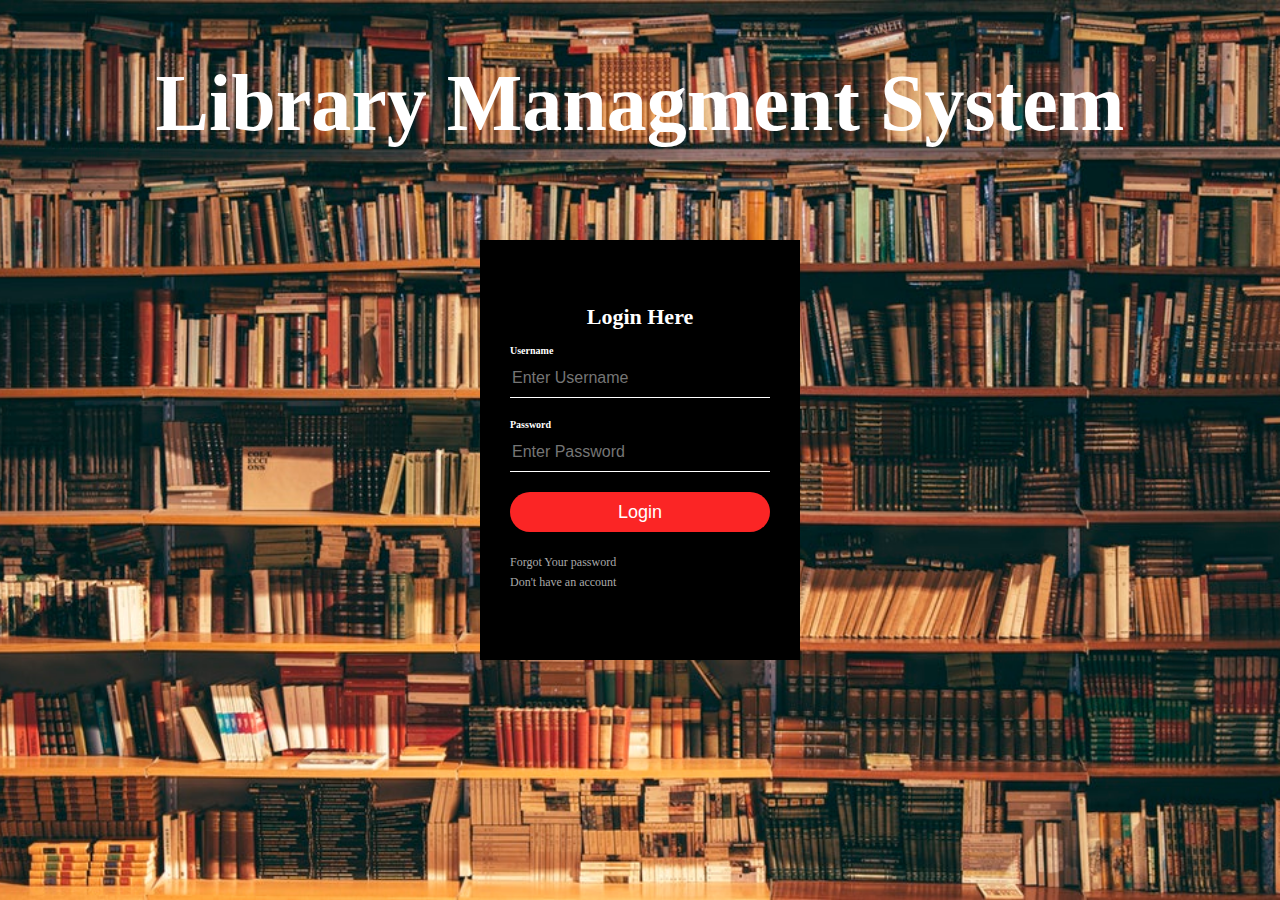
<file: index.html>
<html>
<head>
<title>Login Form</title>
	<link rel="stylesheet" type="text/css" href="style1.css">

</head>
<style type="text/css">
	body {
    background-image:url(31194.jpg);
	background-size:cover;
	font-family:verdana;
	font-size:10px;
	margin:0;
	line-height:14px;
	background-repeat:no-repeat;
    }
	h1{
		color:#fff;
		font-size:80px;
	}
	h2{
		margin:0;
	padding:0 0 20px;
		text-align:center;
		font-size:22px;
	}
</style>
<body>
<br>
<br>
<br>
<center><h1>Library Managment System</h1></center>
	<div class="loginbox">
		<h2>Login Here</h2>
		<form action="loginserv">
			<p>Username</p>
			<input type="text" name="uname" placeholder="Enter Username">
			<p>Password</p>
			<input type="password" name="pass" placeholder="Enter Password">
			<input type="submit" name="btn1" value="Login">
			<a href="forgotpass.html">Forgot Your password</a><br>
			<a href="register.html">Don't have an account</a>
		</form>
	
	</div>

</body>
</html>
</file>
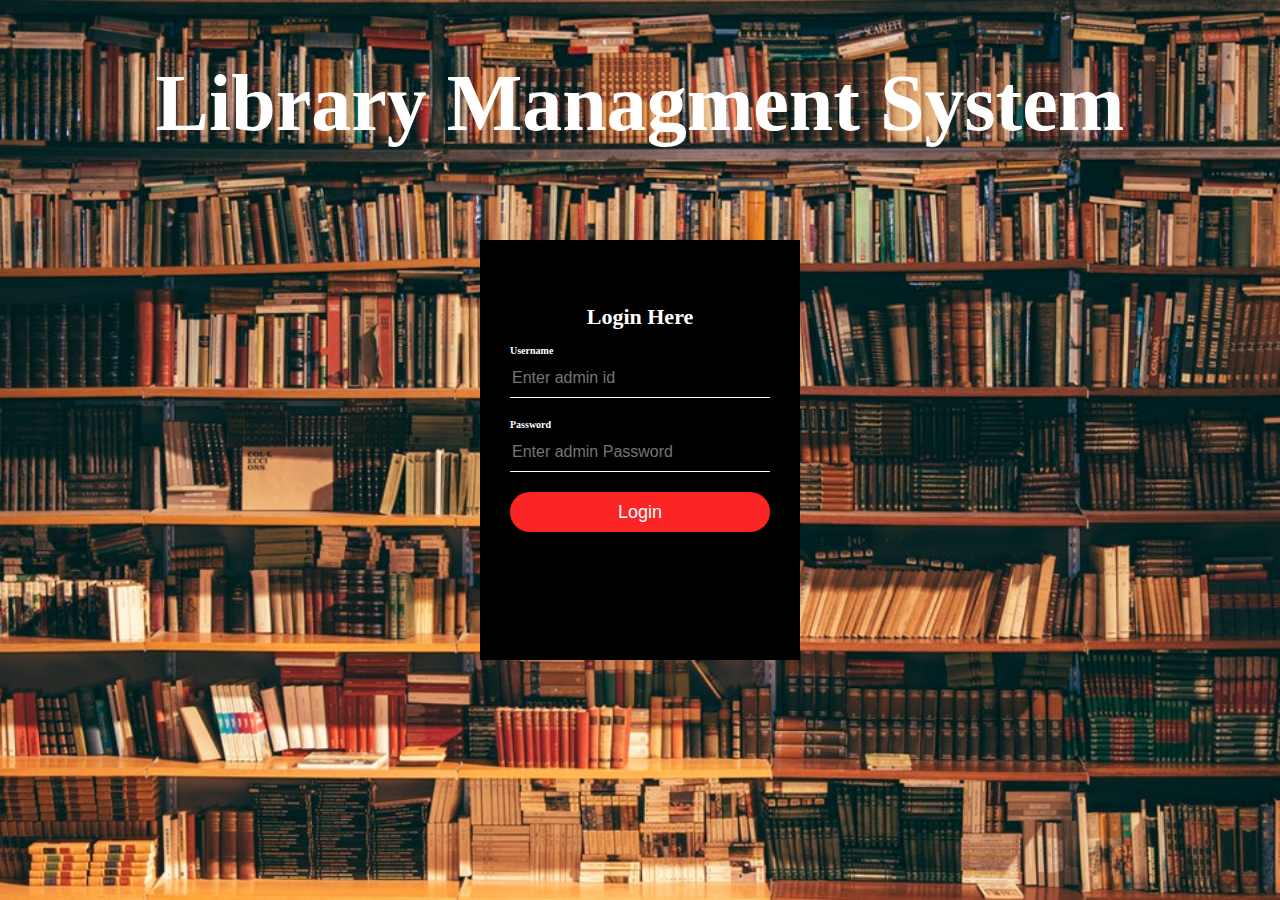
<file: admin.html>
<html>
<head>
<title>Login Form</title>
	<link rel="stylesheet" type="text/css" href="style1.css">

</head>
<style type="text/css">
	body {
    background-image:url(31194.jpg);
	background-size:cover;
	font-family:verdana;
	font-size:10px;
	margin:0;
	line-height:14px;
	background-repeat:no-repeat;
    }
	h1{
		color:#fff;
		font-size:80px;
	}
	h2{
		margin:0;
	padding:0 0 20px;
		text-align:center;
		font-size:22px;
	}
</style>
<body>
<br>
<br>
<br>
<center><h1>Library Managment System</h1></center>
	<div class="loginbox">
		<h2>Login Here</h2>
		<form action="adminlogin" method="post">
			<p>Username</p>
			<input type="text" name="uname" placeholder="Enter admin id">
			<p>Password</p>
			<input type="password" name="pass" placeholder="Enter admin Password">
			<input type="submit" name="btn1" value="Login">
		</form>
	
	</div>

</body>
</html>
</file>
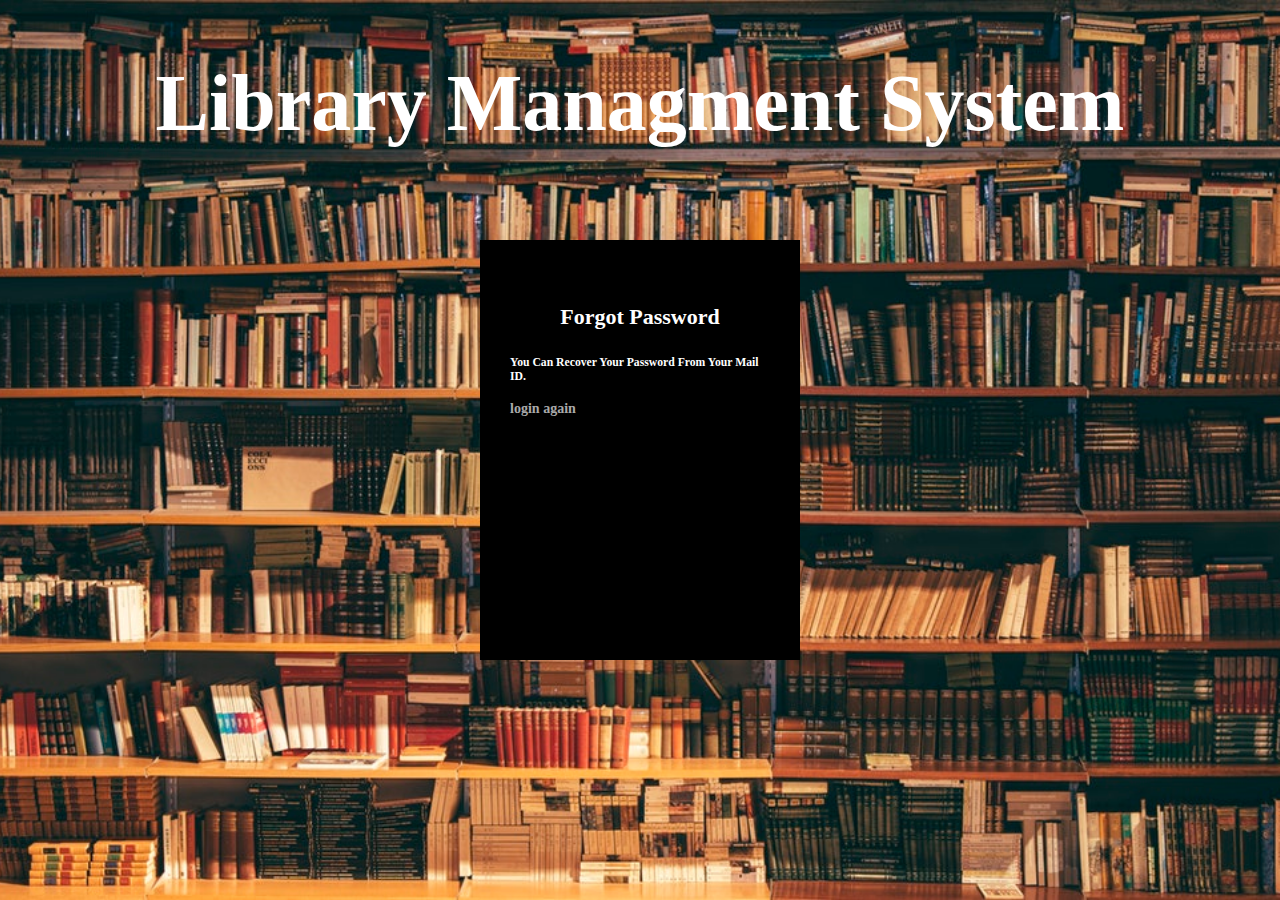
<file: forget.html>
<html>
<head>
<title>Login Form</title>
	<link rel="stylesheet" type="text/css" href="style1.css">

</head>
<style type="text/css">
	body {
    background-image:url(31194.jpg);
	background-size:cover;
	font-family:verdana;
	font-size:10px;
	margin:0;
	line-height:14px;
	background-repeat:no-repeat;
    }
	h1{
		color:#fff;
		font-size:80px;
	}
	h2{
		margin:0;
	padding:0 0 20px;
		text-align:center;
		font-size:22px;
	}
</style>
<body>
<br>
<br>
<br>
<center><h1>Library Managment System</h1></center>
	<div class="loginbox" >
		<h2>Forgot Password</h2>
		<h3> You Can Recover Your Password From Your Mail ID. </h3>
		<font color="red"
		>
		<a href="index.html"><h3>login again</h3></a>
		</font>
	</div>

</body>
</html>
</file>
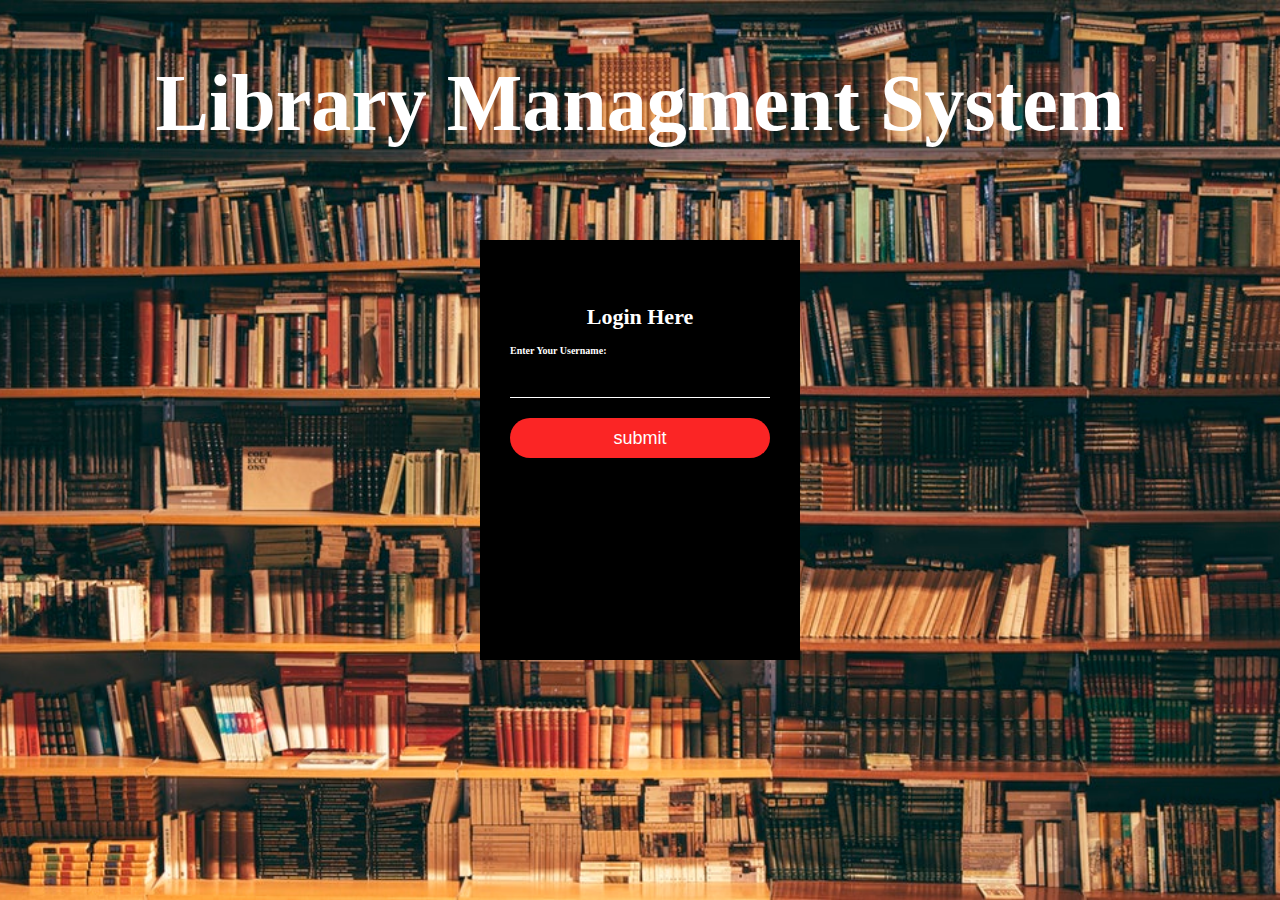
<file: forgotpass.html>
<html>
<head>
<title>Login Form</title>
	<link rel="stylesheet" type="text/css" href="style1.css">

</head>
<style type="text/css">
	body {
    background-image:url(31194.jpg);
	background-size:cover;
	font-family:verdana;
	font-size:10px;
	margin:0;
	line-height:14px;
	background-repeat:no-repeat;
    }
	h1{
		color:#fff;
		font-size:80px;
	}
	h2{
		margin:0;
	padding:0 0 20px;
		text-align:center;
		font-size:22px;
	}
</style>
<body>
<br>
<br>
<br>
<center><h1>Library Managment System</h1></center>
	<div class="loginbox" >
		<h2>Login Here</h2>
		<form action="servlet1" method="post" name="f12">
			<p>Enter Your Username:<input type="text" name=uname ></p>
			<input type="submit" value="submit">

		</form>
	
	</div>

</body>
</html>
</file>
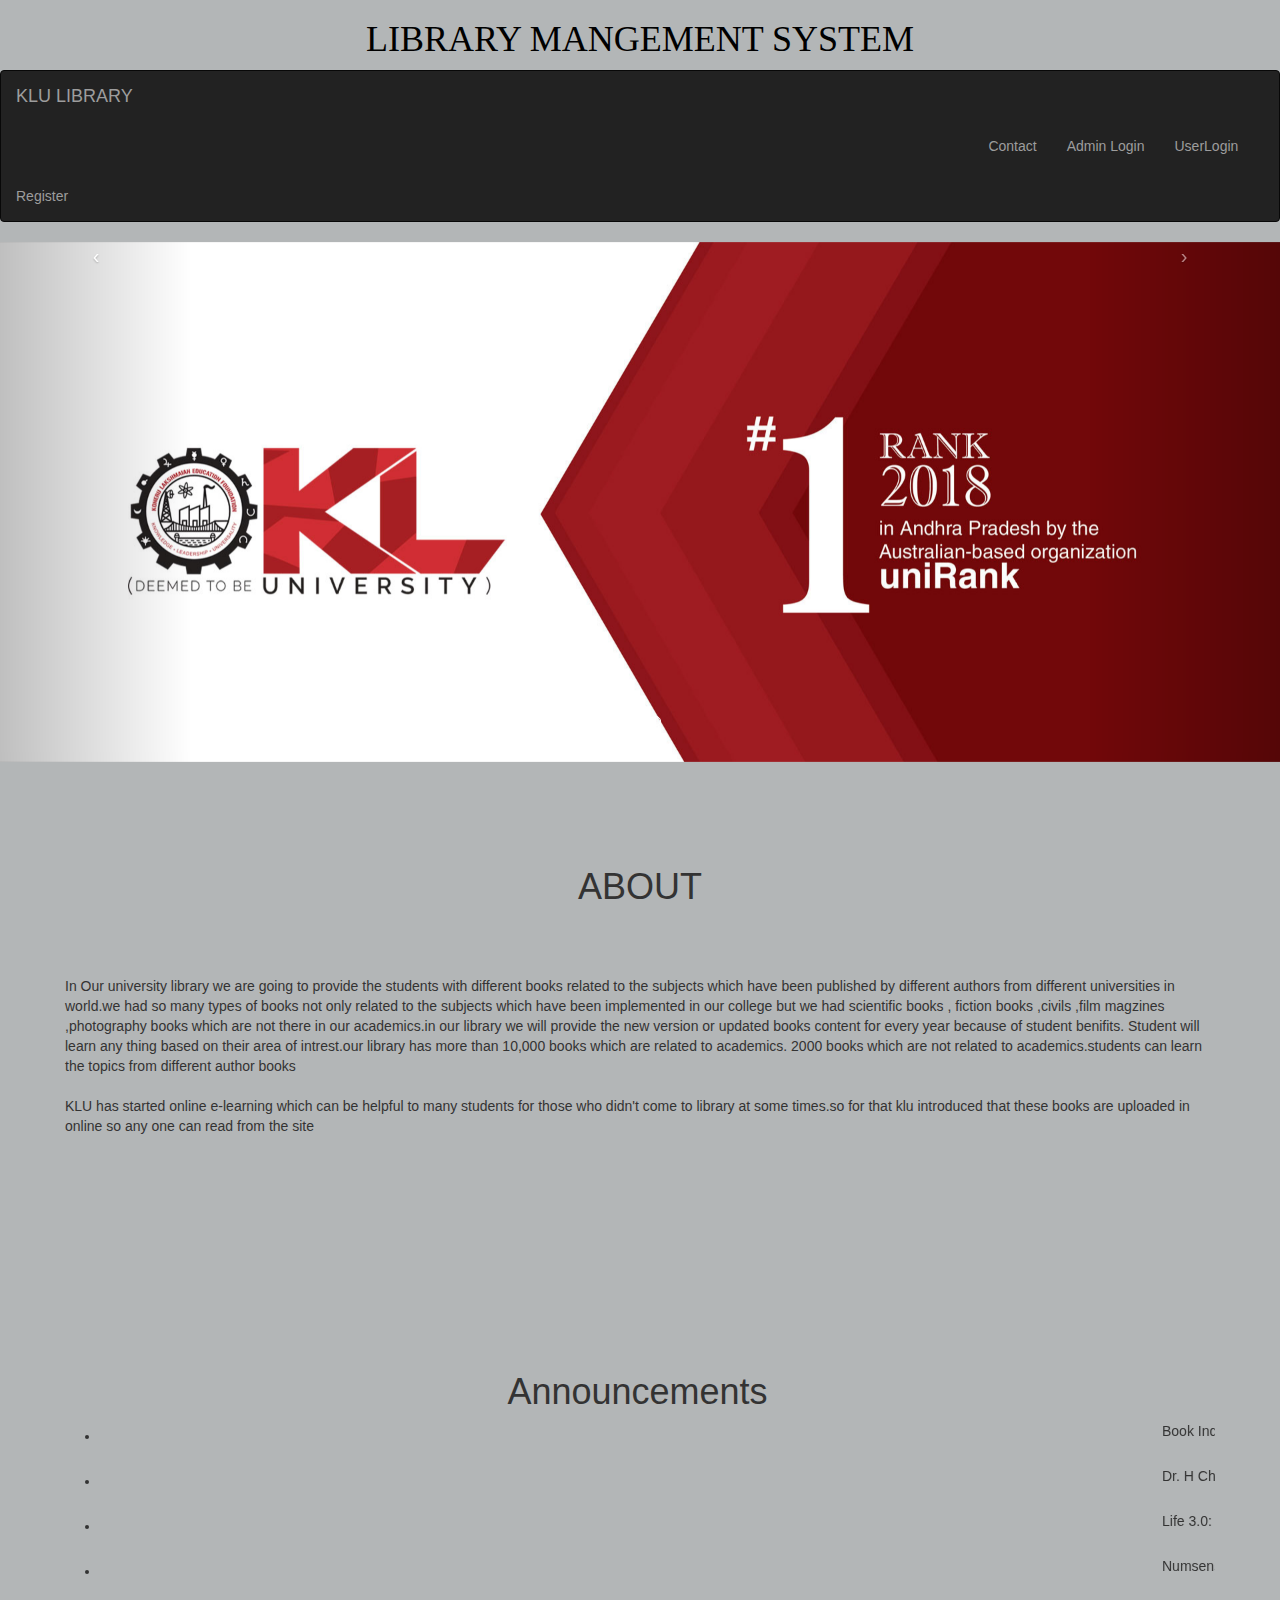
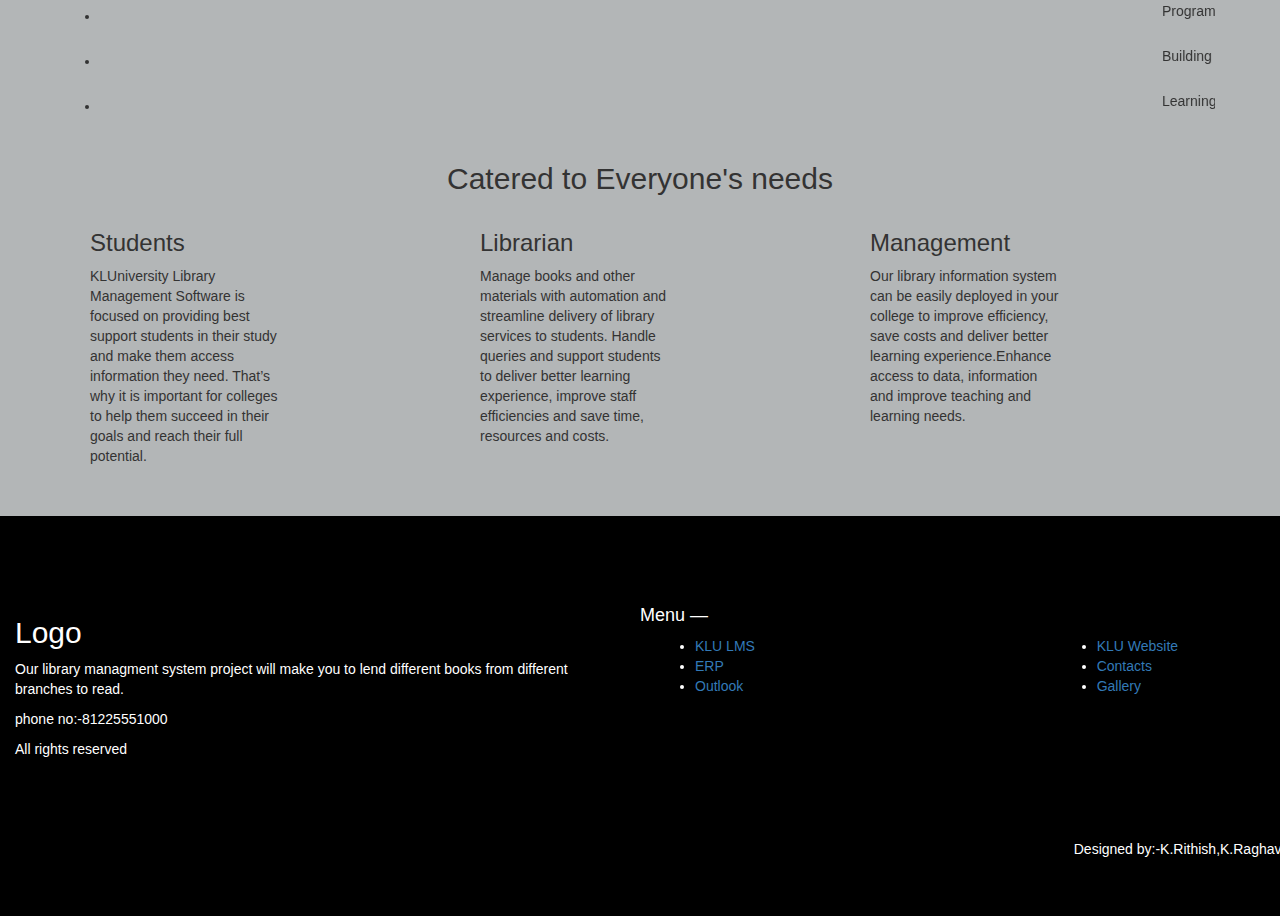
<file: project1.html>
<!DOCTYPE html>
<html lang = "en">
   
   <head>
      <meta charset = "utf-8">
      <meta http-equiv = "X-UA-Compatible" content = "IE = edge">
      <meta name = "viewport" content = "width = device-width, initial-scale = 1">
      <link href="//maxcdn.bootstrapcdn.com/bootstrap/3.3.0/css/bootstrap.min.css" rel="stylesheet" id="bootstrap-css">
<script src="//maxcdn.bootstrapcdn.com/bootstrap/3.3.0/js/bootstrap.min.js"></script>
<script src="//code.jquery.com/jquery-1.11.1.min.js"></script>
      
      <title>Bootstrap 101 Template</title>
	  <style type="text/css">
	  
	  #h1
	  {
	  color:silver;
	  font-family:verdana;
	  }
	  #form
	  {
		
		min-height:500px;
		padding:5px 10px 10px 10px;
	 }
	 #for
	 {
		
		min-height:400px;
		padding:10px 10px 10px 5px;
	}
	 #fo1
	 {
		
		font-family:
		min-height:300px;
		width:250px;
		padding:5px 40px 40px 20px;
	}
	#fo2
	{
		
		min-height:300px;
		width:250px;
		padding:5px 40px 40px 20px;
	}
	#fo3{
		
		min-height:300px;
		width:250px;
		padding:5px 40px 40px 20px;
	}
	  </style>
      
      <!-- Bootstrap -->
      <link href = "http://maxcdn.bootstrapcdn.com/bootstrap/3.3.1/css/bootstrap.min.css" rel = "stylesheet">
      
      <!-- HTML5 shim and Respond.js for IE8 support of HTML5 elements and media queries -->
      <!-- WARNING: Respond.js doesn't work if you view the page via file:// -->
      
      <!--[if lt IE 9]>
      <script src = "https://oss.maxcdn.com/html5shiv/3.7.2/html5shiv.min.js"></script>
      <script src = "https://oss.maxcdn.com/respond/1.4.2/respond.min.js"></script>
      <![endif]-->
      
   </head>
   
	<body style="background-color:#B3B6B7; font-color:black;  ">
	
	<h1 align="center" id="h1"><font color="black"> LIBRARY MANGEMENT SYSTEM</font></h1>
	  <!-- navbar -->
	<nav class = "navbar navbar-inverse" role = "navigation">
   
   <div class = "navbar-header">
      <a class = "navbar-brand" href = "#">KLU LIBRARY</a>
   </div>
   
   <div>
      <ul class = "nav navbar-nav">
      
         <li><a href = "EmailForm.jsp"> &nbsp; &nbsp; &nbsp; &nbsp; &nbsp; &nbsp; &nbsp; &nbsp; &nbsp; &nbsp; &nbsp; &nbsp; &nbsp; &nbsp; &nbsp; &nbsp; &nbsp; &nbsp; &nbsp; &nbsp; &nbsp; &nbsp; &nbsp; &nbsp; &nbsp; &nbsp; &nbsp; &nbsp; &nbsp; &nbsp; &nbsp; &nbsp; &nbsp; &nbsp; &nbsp; &nbsp; &nbsp; &nbsp; &nbsp; &nbsp; &nbsp; &nbsp; &nbsp; &nbsp; &nbsp; &nbsp; &nbsp; &nbsp; &nbsp; &nbsp; &nbsp; &nbsp; &nbsp; &nbsp; &nbsp; &nbsp; &nbsp; &nbsp; &nbsp; &nbsp; &nbsp; &nbsp; &nbsp; &nbsp; &nbsp; &nbsp; &nbsp; &nbsp; &nbsp; &nbsp; &nbsp; &nbsp; &nbsp; &nbsp; &nbsp; &nbsp; &nbsp; &nbsp; &nbsp; &nbsp;&nbsp;&nbsp;&nbsp;&nbsp;&nbsp;&nbsp;&nbsp;&nbsp;&nbsp;&nbsp;&nbsp;&nbsp;&nbsp;&nbsp;&nbsp;&nbsp;&nbsp;&nbsp;&nbsp;&nbsp;&nbsp;&nbsp;&nbsp;&nbsp;&nbsp;&nbsp;&nbsp;&nbsp;&nbsp;&nbsp;&nbsp;&nbsp;&nbsp;&nbsp;&nbsp;&nbsp;&nbsp;&nbsp;&nbsp;&nbsp;&nbsp;&nbsp;&nbsp;&nbsp;&nbsp;&nbsp;&nbsp;&nbsp;&nbsp;&nbsp;&nbsp;&nbsp;&nbsp;&nbsp;&nbsp;&nbsp;&nbsp;&nbsp;&nbsp;&nbsp;&nbsp;&nbsp;&nbsp;&nbsp;&nbsp;&nbsp;&nbsp;&nbsp;&nbsp;&nbsp;&nbsp;&nbsp;&nbsp;&nbsp;&nbsp;&nbsp;&nbsp;&nbsp;&nbsp;&nbsp;&nbsp;&nbsp;&nbsp;&nbsp;&nbsp;&nbsp;&nbsp;&nbsp;&nbsp;&nbsp;
		 Contact</a></li>
        
		 <li><a href = "admin.html">Admin Login</a></li>
		 <li><a href = "index.html">UserLogin</a></li>
		 <li><a href = "register.html">Register</a></li>
			
        
      </ul>
   </div>
   
</nav>
<!--Image Slider----->
<div id = "myCarousel" class = "carousel slide">
   
   <!-- Carousel indicators -->
   <ol class = "carousel-indicators">
      <li data-target = "#myCarousel" data-slide-to = "0" class = "active"></li>
      <li data-target = "#myCarousel" data-slide-to = "1"></li>
      <li data-target = "#myCarousel" data-slide-to = "2"></li>
   </ol>   
   
   <!-- Carousel items -->
   <div class = "carousel-inner">
      <div class = "item active">
         <img src = "KL-Ranked-No-1.jpg" alt = "First slide">
      </div>
      
      <div class = "item">
         <img src = "lib6.jpg" alt = "Second slide">
      </div>
      
      <div class = "item">
         <img src = "lib1.jpg" alt = "Third slide">
      </div>
	  <div class = "item">
         <img src = "lib4.jpg" alt = "Third slide">
      </div>
	  <div class = "item">
         <img src = "lib8.jpg" alt = "Third slide">
      </div>
	  <div class = "item">
         <img src = "l3.jpg" alt = "Third slide">
      </div>
   </div>
   
   <!-- Carousel nav -->
   <a class = "carousel-control left" href = "#myCarousel" data-slide = "prev">&lsaquo;</a>
   <a class = "carousel-control right" href = "#myCarousel" data-slide = "next">&rsaquo;</a>
   
</div> 
<br>
<br>
<br>
<br>
<div class="product_3_column views-element-container contextual-region section-empty" id="block-block-section-content-services-style-7">
<div class="container">
	<div class="row">
		<div class="col-lg-12" id="form">
			<center><h1>ABOUT</h1></center>
			<br>
			
			
			<br>
			<br>
	
			In Our university library we are going to provide the students with different books related to the
			subjects which have been published by different authors from different universities in world.we had
			so many types of books not only related to the subjects which have been implemented in our college
			but we had scientific books , fiction books ,civils ,film magzines ,photography books which are not there
			in our academics.in our library we will provide the new version or updated books content for every year because of student benifits.
			Student will learn any thing based on their area of intrest.our library has more than 10,000 books which are related to academics.
			2000 books which are not related to academics.students can learn the topics from different author books
			
			<br>
			<br>
			KLU has started online e-learning which can be helpful to many students for those who didn't come to library at some times.so for that klu
			introduced that these books are uploaded in online so any one can read from the site
		</div>
		</div>
		</div>
		<div class="container">
		<div class="row">
		<div class="col-lg-12" id="for">
		<center><h1>Announcements</h1></center>
		<ul>
			<li>
<marquee direction="left">Book Indian Fiscal Federalism authored by Dr. Y. V. Reddy and Dr. G. R. Reddy has been released</marquee>
</li>
<br>
<li><marquee direction="left">Dr. H Chaturvedis Book On Quality, Accreditation & Ranking Launched In New Delhi</marquee></li>
<br>
<li><marquee direction="left">Life 3.0: Being Human in the Age of Artificial Intelligence by Max Tegmark</marquee></li>
<br>
<li><marquee direction="left">Numsense! Data Science for the Layman: No Math Added by Annalyn Ng and Kenneth Soo</marquee></li>
<br>
<li><marquee direction="left">Programming Collective Intelligence: Building Smart Web 2.0 Applications - Toby Segaran</marquee></li>
<br>
<li><marquee direction="left">Building Machine Learning Systems with Python - Willi Richert, Luis Pedro Coelho</marquee></li>
<br>
<li> <marquee direction="left">Learning scikit-learn: Machine Learning in Python - Raúl Garreta, Guillermo Moncecchi</marquee></li>
		</ul>
		
		
		</div>
	</div>

</div>
<div class="product_3_column views-element-container contextual-region section-empty" id="block-block-section-content-services-style-7">
			<div class="container content">
				<div class="row">
				  <div class="title-modern title-modern-2 st-icon text-center">
											<h2>Catered to Everyone's needs</h2>
									  </div>
														<div class="col-md-4">
						<div class="advs-box advs-box-top-icon" data-trigger="hover" id="fo1">
						<h3>Students</h3>
							<p>
							<p>KLUniversity Library Management Software is focused on providing best support students in their study and make them access information they need. That’s why it is important for colleges to help them succeed in their goals and reach their full potential.</p>

							</p>
						</div>
					</div>
					        										<div class="col-md-4">
						<div class="advs-box advs-box-top-icon" data-trigger="hover" id="fo2">
						<h3>Librarian</h3>
							<p>
							<p>Manage books and other materials with automation and streamline delivery of library services to students. Handle queries and support students to deliver better learning experience, improve staff efficiencies and save time, resources and costs.</p>

							</p>
						</div>
					</div>
					        										<div class="col-md-4">
						<div class="advs-box advs-box-top-icon" data-trigger="hover" id="fo3">
						<h3>Management</h3>
							<p>
							<p>Our library information system can be easily deployed in your college to improve efficiency, save costs and deliver better learning experience.Enhance access to data, information and improve teaching and learning needs.</p>

							</div>
						</div>
						
						
					</div>
					        				</div>
			</div>
		</div>		
		<div class="row">
		<div class="col-md-12">
		<div class="container" style="background-color:black;height:400px;width:2500px;">
    <section style="height:80px;"></section>
    <!----------- Footer ------------>
    <footer class="footer-bs">
        <div class="row">
        	<div class="col-md-3 footer-brand animated fadeInLeft">
        	<font color="white">
            	<h2>Logo</h2>
                <p>Our library managment system project will make you to lend different books from different branches to read.</p>
                <p>phone no:-81225551000</p>
				<p> All rights reserved</p>
				</font>
            </div>
            &nbsp;&nbsp;
        	<div class="col-md-4 footer-nav animated fadeInUp">
        	<font color="white">
            	<h4>Menu —</h4>
            	<div class="col-md-6">
                    <ul class="pages">
                        <li><a href="https://www.moodle.kluniversity.in">KLU LMS</a></li>
                        <li><a href="https://www.erp.kluniversity.in">ERP</a></li>
                        <li><a href="https://www.microsoft.outlook.com">Outlook</a></li>
                    </ul>
                </div>
            	<div class="col-md-6">
                    <ul class="list">
                        <li><a href="https://www.kluniversity.in">KLU Website</a></li>
                        <li><a href="EmailForm.jsp">Contacts</a></li>
                        <li><a href="gallery.jsp">Gallery</a></li>
                    </ul>
                </div>
            </div>
        	<div class="col-md-2 footer-social animated fadeInDown">
            	<h4>Follow Us</h4>
            	<ul>
                	<li><a href="https://www.facebook.com/">Facebook</a></li>
                	<li><a href="https://twitter.com/search?q=%23login&lang=en">Twitter</a></li>
                	<li><a href="https://www.instagram.com/?hl=en">Instagram</a></li>
                	<li><a href="https://accounts.google.com/ServiceLogin/identifier?service=mail&passive=true&rm=false&continue=https%3A%2F%2Fmail.google.com%2Fmail%2F&ss=1&scc=1&ltmpl=default&ltmplcache=2&emr=1&osid=1&flowName=GlifWebSignIn&flowEntry=AddSession">Gmail</a></li>
                </ul>
            </div>
        	<div class="col-md-3 footer-ns animated fadeInRight">
            	<h4>Newsletter</h4>
                <p>Any event you could search here</p>
                <p>
                    <div class="input-group">
                      <input type="text" class="form-control" placeholder="Search for...">
                      <span class="input-group-btn">
                        <button class="btn btn-default" type="button"><span class="glyphicon glyphicon-envelope"></span></button>
                      </span>
                    </div><!-- /input-group -->
                 </p>
            </div>
        </div>
    </footer>
    <br>
    <br>
    <br>
    <section style="text-align:center; margin:10px auto;"><p>Designed by:-K.Rithish,K.Raghavendra,S.Noor,R.Sanath</a></p></section>
</font>
</div>
</div>
</div>
      
      <!-- jQuery (necessary for Bootstrap's JavaScript plugins) -->
      <script src = "https://ajax.googleapis.com/ajax/libs/jquery/1.11.1/jquery.min.js"></script>
      
      <!-- Include all compiled plugins (below), or include individual files as needed -->
      <script src = "https://maxcdn.bootstrapcdn.com/bootstrap/3.3.1/js/bootstrap.min.js"></script>
      
   </body>
</html>
</file>
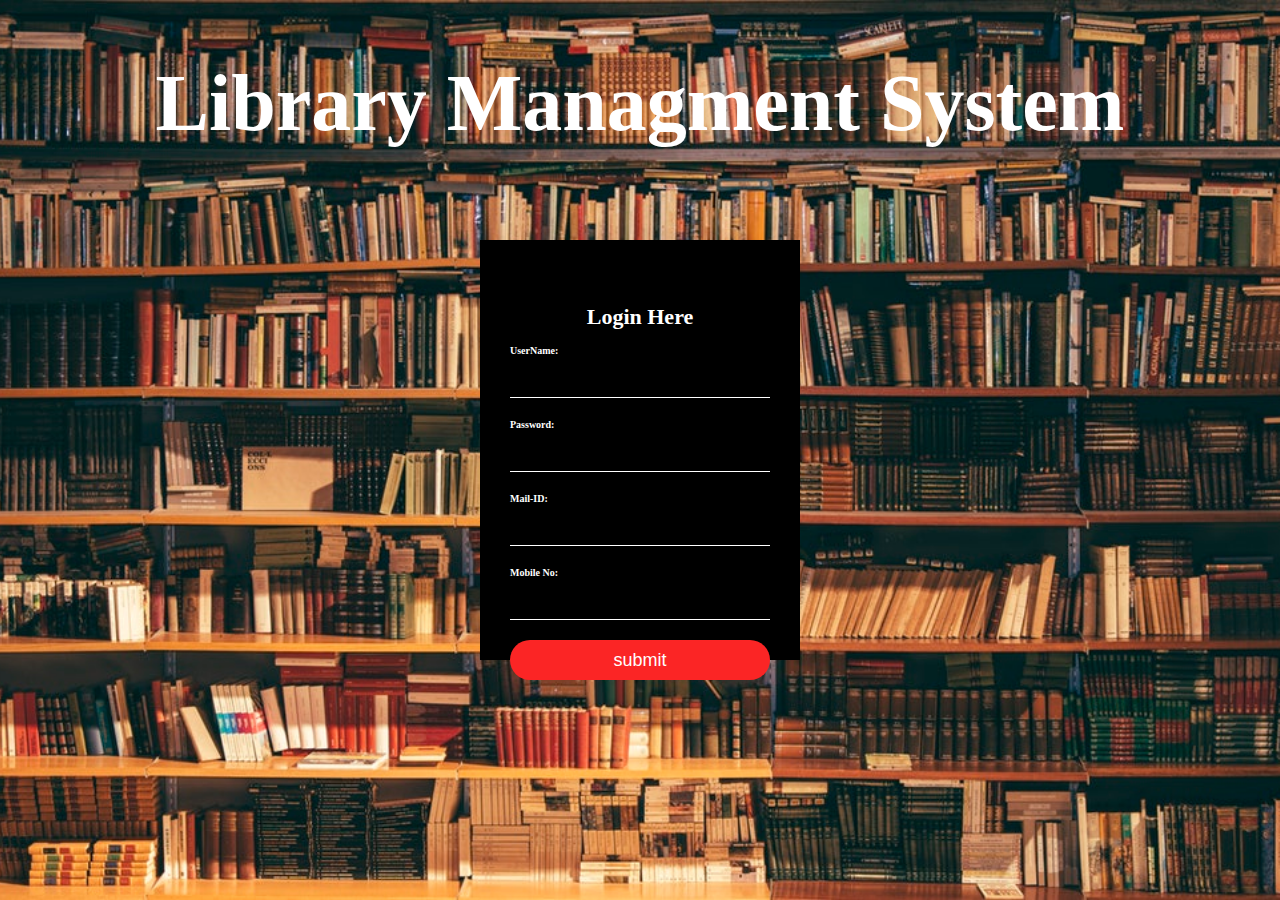
<file: reg.html>
<html>
<head>
<title>Login Form</title>
	<link rel="stylesheet" type="text/css" href="style1.css">

</head>
<style type="text/css">
	body {
    background-image:url(31194.jpg);
	background-size:cover;
	font-family:verdana;
	font-size:10px;
	margin:0;
	line-height:14px;
	background-repeat:no-repeat;
    }
	h1{
		color:#fff;
		font-size:80px;
	}
	h2{
		margin:0;
	padding:0 0 20px;
		text-align:center;
		font-size:22px;
	}
</style>
<body>
<br>
<br>
<br>
<center><h1>Library Managment System</h1></center>
	<div class="loginbox" >
		<h2>Login Here</h2>
		<form action="servlet1" method="post" name="f12">
			<p>UserName:<input type="text" name=uname ></p>
			<p>Password:<input type="text" name=pass ></p>
			<p>Mail-ID:<input type="text" name=mail ></p>
			<p>Mobile No:<input type="text" name=mobile ></p>
			<input type="submit" value="submit">

		</form>
	
	</div>

</body>
</html>
</file>
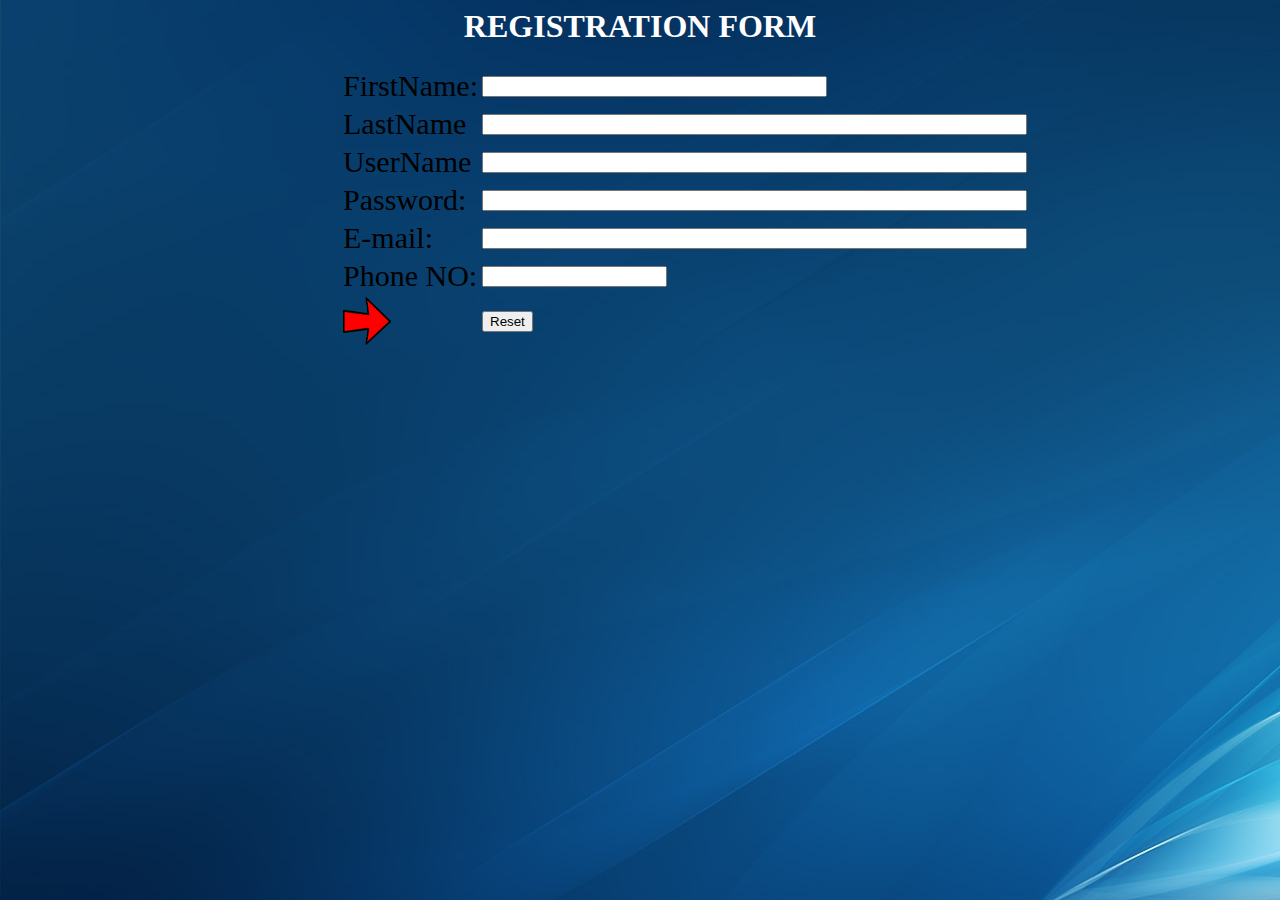
<file: register.html>
<html> 
<head> 
<script> 
function GEEKFORGEEKS()                                    
{ 
    var name = document.forms["RegForm"]["fname"];               
    var last = document.forms["RegForm"]["lname"];    
    var user = document.forms["RegForm"]["uname"];  
    var email =  document.forms["RegForm"]["email"];  
    var password = document.forms["RegForm"]["Password"];  
    var phone = document.forms["RegForm"]["phone"];  
   var a=phone.value;
    if (name.value == "")                                  
    { 
        window.alert("Please enter your name."); 
        name.focus(); 
        return false; 
    } 
   
    if (last.value == "")                               
    { 
        window.alert("Please enter your last name."); 
        name.focus(); 
        return false; 
    } 
       
    if (email.value == "")                                   
    { 
        window.alert("Please enter a valid e-mail address."); 
        email.focus(); 
        return false; 
    } 
   
    if (email.value.indexOf("@", 0) < 0)                 
    { 
        window.alert("Please enter a valid e-mail address."); 
        email.focus(); 
        return false; 
    } 
   
    if (email.value.indexOf(".", 0) < 0)                 
    { 
        window.alert("Please enter a valid e-mail address."); 
        email.focus(); 
        return false; 
    } 
   
    if (phone.value == "")                           
    { 
        window.alert("Please enter your telephone number."); 
        phone.focus(); 
        return false; 
    } 
	if (phone.value.length <0)                           
    { 
        window.alert("Please enter 10 digits telephone number."); 
        phone.focus(); 
        return false; 
    } 
   
    if (password.value == "")                        
    { 
        window.alert("Please enter your password"); 
        password.focus(); 
        return flase; 
    } 
	 if (user.value == "")                        
    { 
        window.alert("Please enter your user name"); 
        user.focus(); 
        return flase; 
    } 
	if((a.length < 1) || (a.length > 10))
{
alert(" Your Mobile Number must be 1 to 10 Integers");
document.form.phone.select();
return false;
}
   
    
   
    return true; 
}</script> 
  
<style> 
GEEKFORGEEKS {                                         
    margin-left: 70px; 
    font-weight: bold ; 
    float: left; 
    clear: left; 
    width: 100px; 
    text-align: left; 
    margin-right: 10px; 
    font-family:sans-serif,bold, Arial, Helvetica; 
    font-size:14px; 
} 
   
div {  
    box-sizing: border-box; 
    width: 100%; 
    border: 100px solid black; 
    float: left; 
    align-content: center; 
    align-items: center; 
} 
   
form {                                         
    margin: 0 auto; 
    width: 600px; 
}
table{
font-size:30px;
}

</style>
</head> 
   
<body background="back1.jpg"> 
<h1 style="text-align: center; font-family:verdana;color:white 	"> REGISTRATION FORM </h1>           
<form name="RegForm"  onsubmit="return GEEKFORGEEKS()" action="registerserv" method="post"> 
<table id="table" style=" font-family:verdana; 	"> 
      <tr>
    <td>FirstName:</td> 
	<td><input type="text" size=40 name="t1" id="fname" required></td>
	
	</tr>
	
	
	<tr>
    <td>LastName</td> 
	<td><input type="text" size=65 name="t2" required></td>
	</tr>
	<tr>
	<td>UserName </td>
	<td><input type="text" size=65 name="t3" required>  </td>
	</tr>
	<tr>
     <td>Password: </td>
	 <td><input type="password" size=65 name="t4" required> </td>
	 </tr>
	<tr>
	 <td>E-mail:</td>
	 <td><input type="email" size=65 name="t5" required>  </td>
	</tr>
	<tr>
    <td>Phone NO:</td>
	<td><input type="text" id="phone" name="t6" required></td>
  </tr>
	<tr>
    <td><input type="image" src="right.png" alt="Submit" width="48" height="48"></td> 
        <td><input type="reset" value="Reset" name="Reset"></td> </tr>  
</table>              
</form> 

</body> 
</html>
</file>
<file: style1.css>
body
{
	margin:0;
	padding:0;
	 background-image: url(grass.jpg);
	background-size:100% 100%;
	background-size:cover;
	background-position:center;
	font-family:sans-serif;
	
	
}
.loginbox{
	width:320px;
	height:420px;
	background:#000;
	color:#fff;
	top:50%;
	left:50%;
	position:absolute;
	transform:translate(-50%,-50%);
	box-sizing:border-box;
	padding:70px 30px;
	
	
}
.avatar
{
	width:100px;
	height:100px;
	border-radius:50%;
	position:absolute;
	top:-50px;
	left:calc(150px -190px);
}
h2
{
	margin:0;
	padding:0 0 20px;
	text-align:center;
	font-size:22px;
	
}
h2
{
	margin:0;
	padding:0 0 20px;
	text-align:center;
	font-size:22px;
	
}
.loginbox p
{
	margin:0;
	padding:0;
	font-weight:bold;
	
}
.loginbox input
{
	width:100%;
	margin-bottom:20px;
	
}
.loginbox input[type="text"],input[type="password"]
{
	border:none;
	border-bottom:1px solid #fff;
	background:transparent;
	outline:none;
	height:40px;
	
	color:#fff;
	font-size:16px;
	
}
.loginbox input[type="submit"]
{
	border:none;
	outline:none;
	height:40px;
	background:#fb2525;
	color:#fff;
	font-size:18px;
	border-radius:20px;
	
	
}
.loginbox input[type="submit"]:hover
{
	cursor:pointer;
	background:#ffc107;
	color:#000;
	
	
}
.loginbox a
{
	text-decoration:none;
	font-size:12px;
	line-height:20px;
	color:darkgrey;
	
	
}
.loginbox a:hover
{
	color:#ffc107;
	
}
</file>
